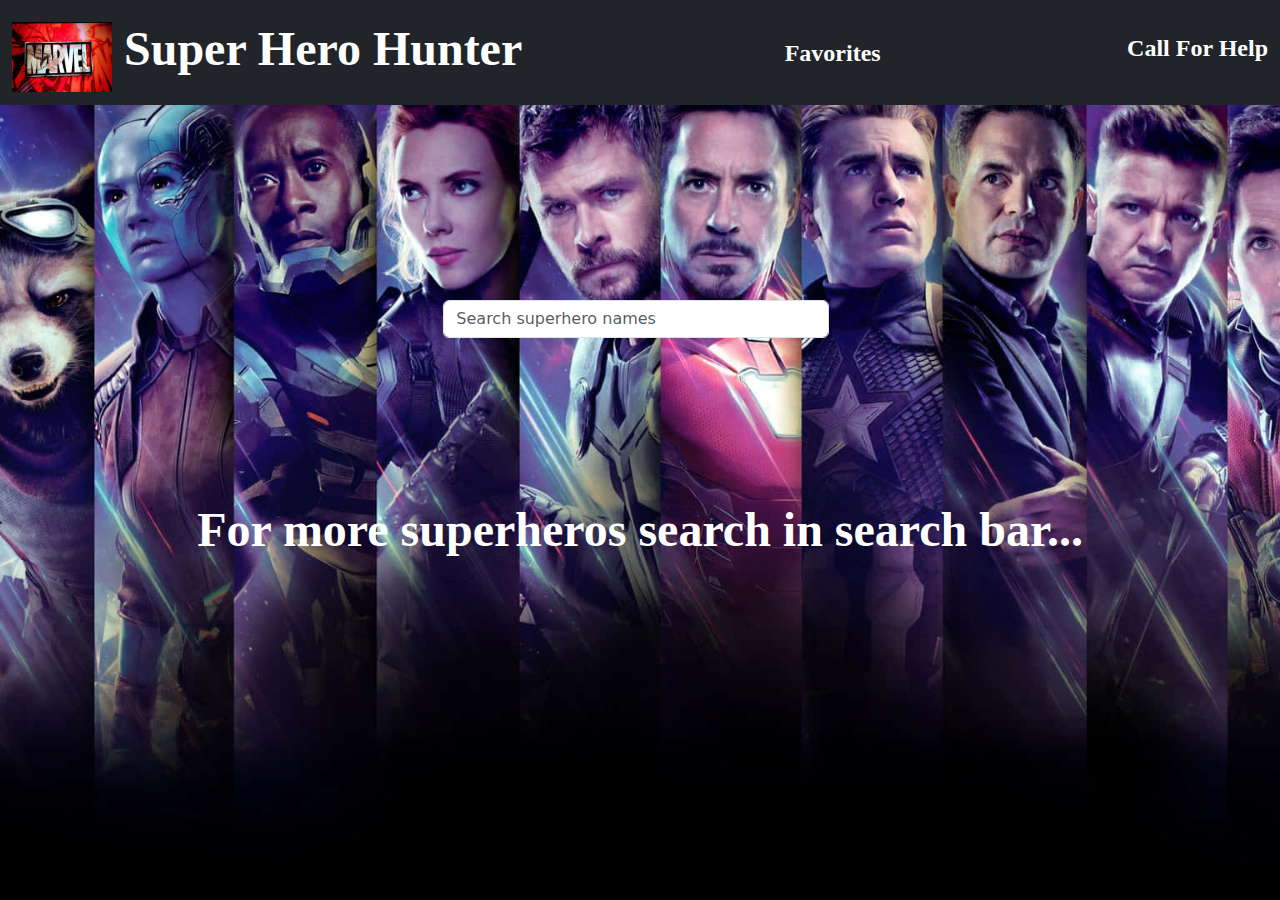
<file: index.html>
<!DOCTYPE html>
<html lang="en">
  <head>
    <meta charset="UTF-8" />
    <meta name="viewport" content="width=device-width, initial-scale=1.0" />
    <meta http-equiv="Content-Security-Policy" content="upgrade-insecure-requests">
    <title>Super Hero Hunter</title>

    <!-- ---------------------browser tab icon--------------------- -->
    <link rel="icon" href="images/tab_logo.png" />

    <!-- ---------------------Bootstrap--------------------- -->
    <link
      href="https://cdn.jsdelivr.net/npm/bootstrap@5.3.3/dist/css/bootstrap.min.css"
      rel="stylesheet"
      integrity="sha384-QWTKZyjpPEjISv5WaRU9OFeRpok6YctnYmDr5pNlyT2bRjXh0JMhjY6hW+ALEwIH"
      crossorigin="anonymous"
    />

    <!-- ---------------------stylesheet--------------------- -->
    <link rel="stylesheet" href="index.css" />
  </head>
  <body>
    <!-- ---------------------Navbar--------------------- -->
    <header class="homepageHeader">
      <nav class="navbar navbar-expand-lg bg-dark fixed-top navbar-dark">
        <div class="container-fluid">
          <a class="navbar-brand" href="#">
            <img
              src="images/marvel.jfif"
              alt="Logo"
              width="100"
              height="70"
              class="d-inline-block align-text-top"
            />
            Super Hero Hunter
          </a>
          <a
            class="nav-link active"
            id="fav"
            aria-current="page"
            href="favorite.html"
            >Favorites</a
          >
          <a href="callHelp.html" id="call"
            ><h1 class="call">Call For Help</h1></a
          >
        </div>
      </nav>
    </header>

    <main class="homepageMain">
      <!-- ---------------------searchbar--------------------- -->
      <form class="d-flex navbar-nav col-lg-4 col-md-10 mx-auto" role="search">
        <div class="d-flex">
          <input
            class="form-control me-2 homepageSearch"
            type="search"
            placeholder="Search superhero names"
            aria-label="Search"
          />
        </div>

        <!-- ---------------------suggestion display--------------------- -->
        <div id="searchSuggestionDisplay">
          <ul class="list-group searching col-lg-2 col-md-2 mx-auto"></ul>
        </div>
      </form>

      <!-- ---------------------superhero display--------------------- -->
      <div class="row row-cols-sm-1 row-cols-md-2 g-4" id="charecter"></div>
      <p id="more">For more superheros search in search bar...</p>
    </main>

    <!-- ---------------------bootstap--------------------- -->
    <script
      src="https://cdn.jsdelivr.net/npm/@popperjs/core@2.11.8/dist/umd/popper.min.js"
      integrity="sha384-I7E8VVD/ismYTF4hNIPjVp/Zjvgyol6VFvRkX/vR+Vc4jQkC+hVqc2pM8ODewa9r"
      crossorigin="anonymous"
    ></script>
    <script
      src="https://cdn.jsdelivr.net/npm/bootstrap@5.3.3/dist/js/bootstrap.min.js"
      integrity="sha384-0pUGZvbkm6XF6gxjEnlmuGrJXVbNuzT9qBBavbLwCsOGabYfZo0T0to5eqruptLy"
      crossorigin="anonymous"
    ></script>

    <!-- ---------------------javascripts--------------------- -->
    <script src="siteAPI.js"></script>
    <script src="index.js"></script>
  </body>
</html>
</file>
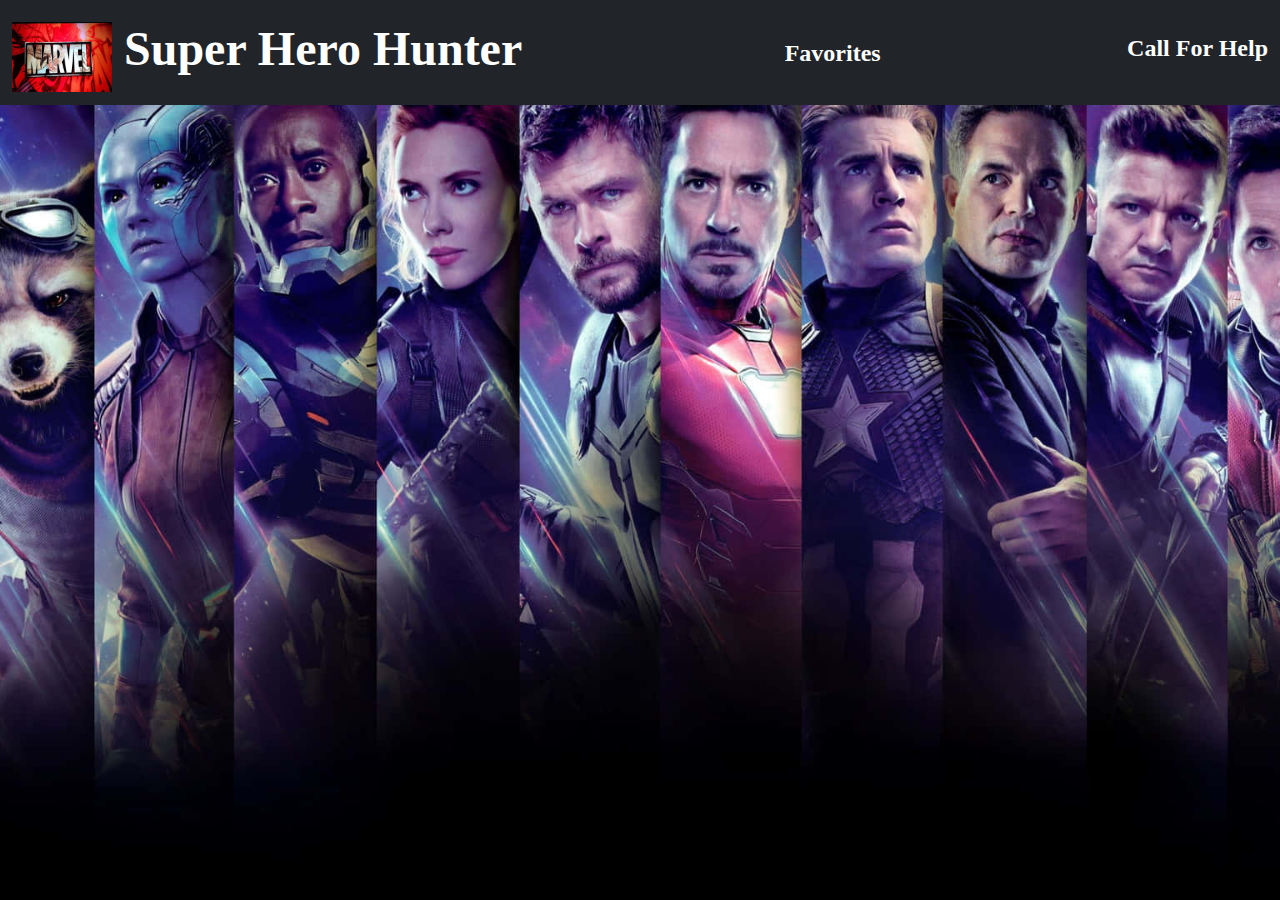
<file: about.html>
<!DOCTYPE html>
<html lang="en">
  <head>
    <meta charset="UTF-8" />
    <meta name="viewport" content="width=device-width, initial-scale=1.0" />
    <meta http-equiv="Content-Security-Policy" content="upgrade-insecure-requests">
    <title>Super Hero Hunter</title>

    <!-- ---------------------browser tab icon--------------------- -->
    <link rel="icon" href="images/tab_logo.png" />

    <!-- ---------------------Bootstrap--------------------- -->
    <link
      href="https://cdn.jsdelivr.net/npm/bootstrap@5.3.3/dist/css/bootstrap.min.css"
      rel="stylesheet"
      integrity="sha384-QWTKZyjpPEjISv5WaRU9OFeRpok6YctnYmDr5pNlyT2bRjXh0JMhjY6hW+ALEwIH"
      crossorigin="anonymous"
    />

    <!-- ---------------------stylesheet--------------------- -->
    <link rel="stylesheet" href="index.css" />
  </head>

  <body>
    <!-- ---------------------Navbar--------------------- -->
    <header class="homepageHeader">
      <nav class="navbar navbar-expand-lg bg-dark fixed-top navbar-dark">
        <div class="container-fluid">
          <a class="navbar-brand" href="index.html">
            <img
              src="images/marvel.jfif"
              alt="Logo"
              width="100"
              height="70"
              class="d-inline-block align-text-top"
            />
            Super Hero Hunter
          </a>
          <a
            class="nav-link active"
            id="fav"
            aria-current="page"
            href="favorite.html"
            >Favorites</a
          >
          <a href="callHelp.html" id="call"
            ><h1 class="call">Call For Help</h1></a
          >
        </div>
      </nav>
    </header>

    <!-- ---------------------superhero display--------------------- -->
    <main class="homepageMain">
      <div id="charecter"></div>
    </main>

    <!-- ---------------------bootstap--------------------- -->
    <script
      src="https://cdn.jsdelivr.net/npm/@popperjs/core@2.11.8/dist/umd/popper.min.js"
      integrity="sha384-I7E8VVD/ismYTF4hNIPjVp/Zjvgyol6VFvRkX/vR+Vc4jQkC+hVqc2pM8ODewa9r"
      crossorigin="anonymous"
    ></script>
    <script
      src="https://cdn.jsdelivr.net/npm/bootstrap@5.3.3/dist/js/bootstrap.min.js"
      integrity="sha384-0pUGZvbkm6XF6gxjEnlmuGrJXVbNuzT9qBBavbLwCsOGabYfZo0T0to5eqruptLy"
      crossorigin="anonymous"
    ></script>

    <!-- ---------------------javascripts--------------------- -->
    <script src="siteAPI.js"></script>
    <script src="about.js"></script>
  </body>
</html>
</file>
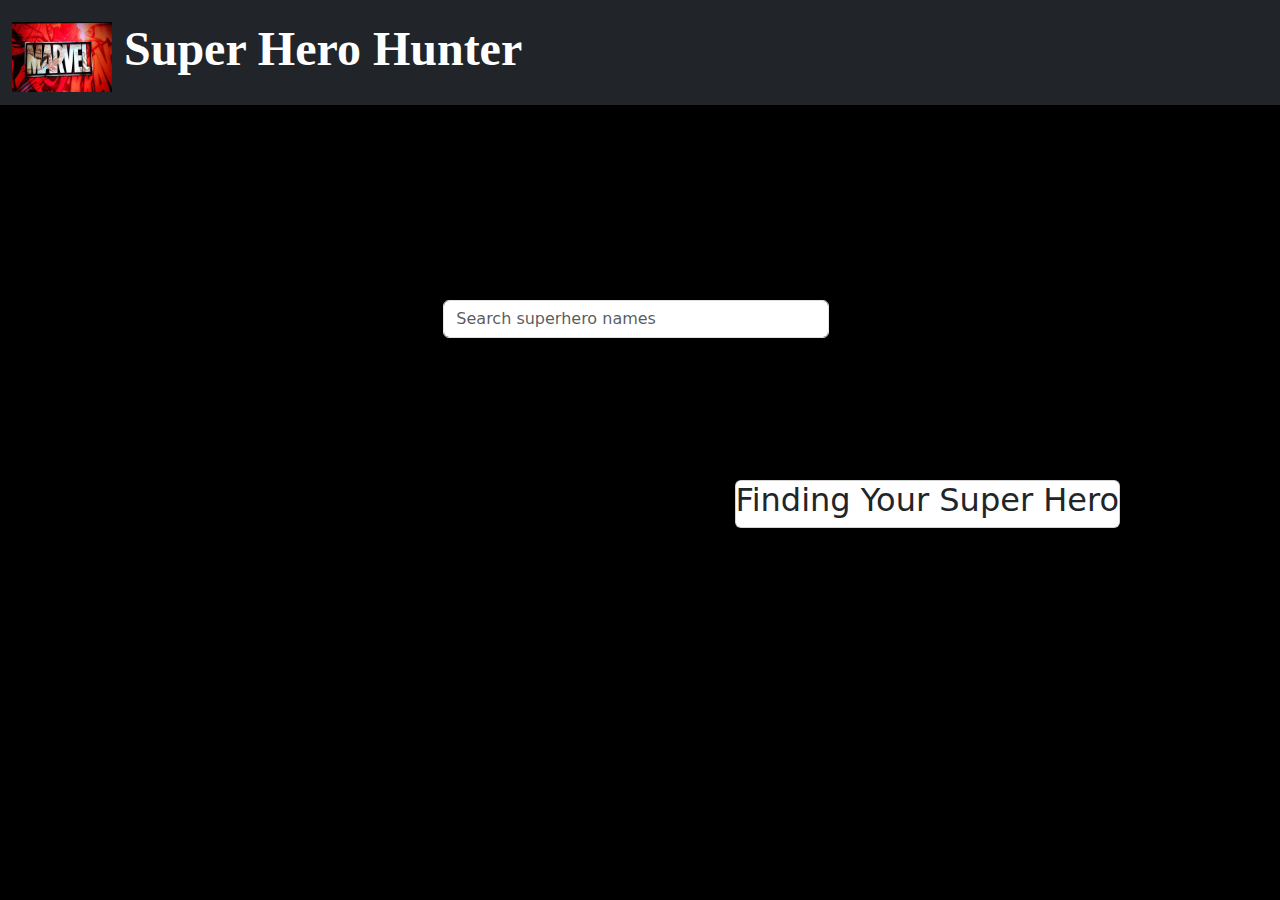
<file: callHelp.html>
<!DOCTYPE html>
<html lang="en">
  <head>
    <meta charset="UTF-8" />
    <meta name="viewport" content="width=device-width, initial-scale=1.0" />
    <meta http-equiv="Content-Security-Policy" content="upgrade-insecure-requests">
    <title>Super Hero Hunter</title>

    <!-- ---------------------browser tab icon--------------------- -->
    <link rel="icon" href="images/tab_logo.png" />

    <!-- ---------------------Bootstrap--------------------- -->
    <link
      href="https://cdn.jsdelivr.net/npm/bootstrap@5.3.3/dist/css/bootstrap.min.css"
      rel="stylesheet"
      integrity="sha384-QWTKZyjpPEjISv5WaRU9OFeRpok6YctnYmDr5pNlyT2bRjXh0JMhjY6hW+ALEwIH"
      crossorigin="anonymous"
    />

    <!-- ---------------------stylesheet--------------------- -->
    <link rel="stylesheet" href="index.css" />
  </head>

  <body style="background-image: url(''); background-color: black">
    <header class="homepageHeader">
      <!-- ---------------------Navbar--------------------- -->
      <nav class="navbar navbar-expand-lg bg-dark fixed-top navbar-dark">
        <div class="container-fluid">
          <a class="navbar-brand" href="index.html">
            <img
              src="images/marvel.jfif"
              alt="Logo"
              width="100"
              height="70"
              class="d-inline-block align-text-top"
            />
            Super Hero Hunter
          </a>
        </div>
      </nav>
    </header>
    <main class="homepageMain">
      <!-- ---------------------searchbar--------------------- -->
      <form class="d-flex navbar-nav col-lg-4 col-md-10 mx-auto" role="search">
        <div class="d-flex">
          <input
            class="form-control me-2 homepageSearch"
            type="search"
            placeholder="Search superhero names"
            aria-label="Search"
          />
        </div>
        <!-- ---------------------suggestion display--------------------- -->
        <div id="searchSuggestionDisplay">
          <ul class="list-group searching col-lg-2 col-md-2 mx-auto"></ul>
        </div>

        <!-- ---------------------superhero display--------------------- -->
        <div
          id="charecter"
          style="margin-top: 10vh; position: absolute; left: 10rem; width: 50%"
        ></div>

        <!-- ---------------------Finding superhero Template--------------------- -->
        <div id="template2">
          <div class="card text-bg wrapper">
            <div>
              <h2>Finding Your Super Hero</h2>
            </div>
          </div>
        </div>
        <!-- ---------------------Success Result Template--------------------- -->
        <div id="template3"></div>
      </form>
    </main>

    <!-- ---------------------bootstap--------------------- -->
    <script
      src="https://cdn.jsdelivr.net/npm/@popperjs/core@2.11.8/dist/umd/popper.min.js"
      integrity="sha384-I7E8VVD/ismYTF4hNIPjVp/Zjvgyol6VFvRkX/vR+Vc4jQkC+hVqc2pM8ODewa9r"
      crossorigin="anonymous"
    ></script>
    <script
      src="https://cdn.jsdelivr.net/npm/bootstrap@5.3.3/dist/js/bootstrap.min.js"
      integrity="sha384-0pUGZvbkm6XF6gxjEnlmuGrJXVbNuzT9qBBavbLwCsOGabYfZo0T0to5eqruptLy"
      crossorigin="anonymous"
    ></script>

    <!-- ---------------------javascripts--------------------- -->
    <script src="siteAPI.js"></script>
    <script src="callHelp.js"></script>
  </body>
</html>
</file>
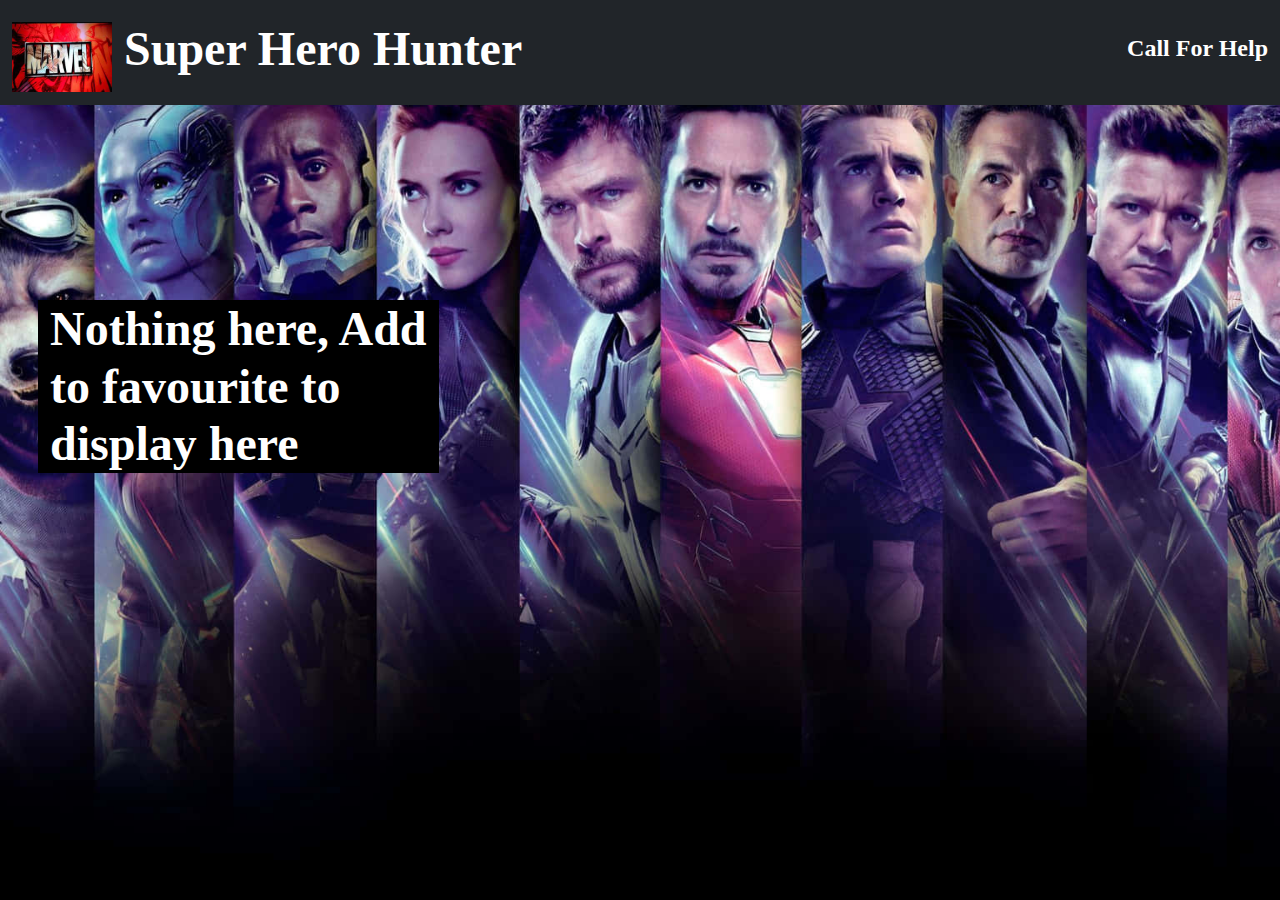
<file: favorite.html>
<!DOCTYPE html>
<html lang="en">
  <head>
    <meta charset="UTF-8" />
    <meta name="viewport" content="width=device-width, initial-scale=1.0" />
    <meta http-equiv="Content-Security-Policy" content="upgrade-insecure-requests">
    <title>Super Hero Hunter</title>

    <!-- ---------------------browser tab icon--------------------- -->
    <link rel="icon" href="images/tab_logo.png" />

    <!-- ---------------------Bootstrap--------------------- -->
    <link
      href="https://cdn.jsdelivr.net/npm/bootstrap@5.3.3/dist/css/bootstrap.min.css"
      rel="stylesheet"
      integrity="sha384-QWTKZyjpPEjISv5WaRU9OFeRpok6YctnYmDr5pNlyT2bRjXh0JMhjY6hW+ALEwIH"
      crossorigin="anonymous"
    />

    <!-- ---------------------stylesheet--------------------- -->
    <link rel="stylesheet" href="index.css" />
  </head>

  <body>
    <!-- ---------------------Navbar--------------------- -->
    <header class="homepageHeader">
      <nav class="navbar navbar-expand-lg bg-dark fixed-top navbar-dark">
        <div class="container-fluid">
          <a class="navbar-brand" href="index.html">
            <img
              src="images/marvel.jfif"
              alt="Logo"
              width="100"
              height="70"
              class="d-inline-block align-text-top"
            />
            Super Hero Hunter
          </a>
          <a href="callHelp.html" id="call"
            ><h1 class="call">Call For Help</h1></a
          >
        </div>
      </nav>
    </header>

    <!-- ---------------------superhero display--------------------- -->
    <main class="homepageMain">
      <div class="row row-cols-1 row-cols-md-3 g-4" id="charecter"></div>
    </main>

    <!-- ---------------------bootstap--------------------- -->
    <script
      src="https://cdn.jsdelivr.net/npm/@popperjs/core@2.11.8/dist/umd/popper.min.js"
      integrity="sha384-I7E8VVD/ismYTF4hNIPjVp/Zjvgyol6VFvRkX/vR+Vc4jQkC+hVqc2pM8ODewa9r"
      crossorigin="anonymous"
    ></script>
    <script
      src="https://cdn.jsdelivr.net/npm/bootstrap@5.3.3/dist/js/bootstrap.min.js"
      integrity="sha384-0pUGZvbkm6XF6gxjEnlmuGrJXVbNuzT9qBBavbLwCsOGabYfZo0T0to5eqruptLy"
      crossorigin="anonymous"
    ></script>

    <!-- ---------------------javascripts--------------------- -->
    <script src="siteAPI.js"></script>
    <script src="favorite.js"></script>
  </body>
</html>
</file>
<file: index.css>
/* -----------------------------body style----------------------------- */
body {
  background-color: rgb(27, 26, 26);
  color: white;
  background-image: url(images/background_marvel.jpg);
  background-attachment: fixed;
  background-repeat: no-repeat;
  background-size: cover;
}

/* -----------------------------navbar style----------------------------- */
.navbar {
  padding: -20px;
}

.navbar-brand {
  color: white;
  font-size: xxx-large;
  font-family: cursive;
  font-weight: 800;
}

#fav {
  color: white;
  margin-left: 0px;
  font-size: x-large;
  font-family: cursive;
  font-weight: 600;
}

.navbar-brand:hover,
#fav:hover,
.call:hover {
  color: red;
}

#call {
  text-decoration: none;
}

.call {
  color: white;
  font-size: x-large;
  font-family: cursive;
  font-weight: 600;
}

/* -----------------------------main section style----------------------------- */
.homepageMain {
  margin: 50px;
  padding-top: 250px;
}

/* -----------------------------card style----------------------------- */
.col {
  width: 40%;
  margin: 40px;
}

/* -----------------------------more superhero para style----------------------------- */
.homepageMain #more {
  color: white;
  font-size: xxx-large;
  font-family: cursive;
  font-weight: 800;
  text-align: center;
}

/* -----------------------------search bar style----------------------------- */
.homepageMain form {
  margin-bottom: 20vh;
}

.searching {
  position: absolute;
  margin: auto;
  transform: translate(50%);
  z-index: 1;
  max-height: 30vh;
  overflow: scroll;
}

.list-group-item {
  display: flex;
}

.list-group-item img {
  width: 3rem;
  height: 3rem;
  margin-right: 1rem;
}

/* -----------------------------waiting to find superhero----------------------------- */
#template2,
#template3 {
  margin-top: 20vh;
  position: absolute;
  right: 10rem;
}
</file>
